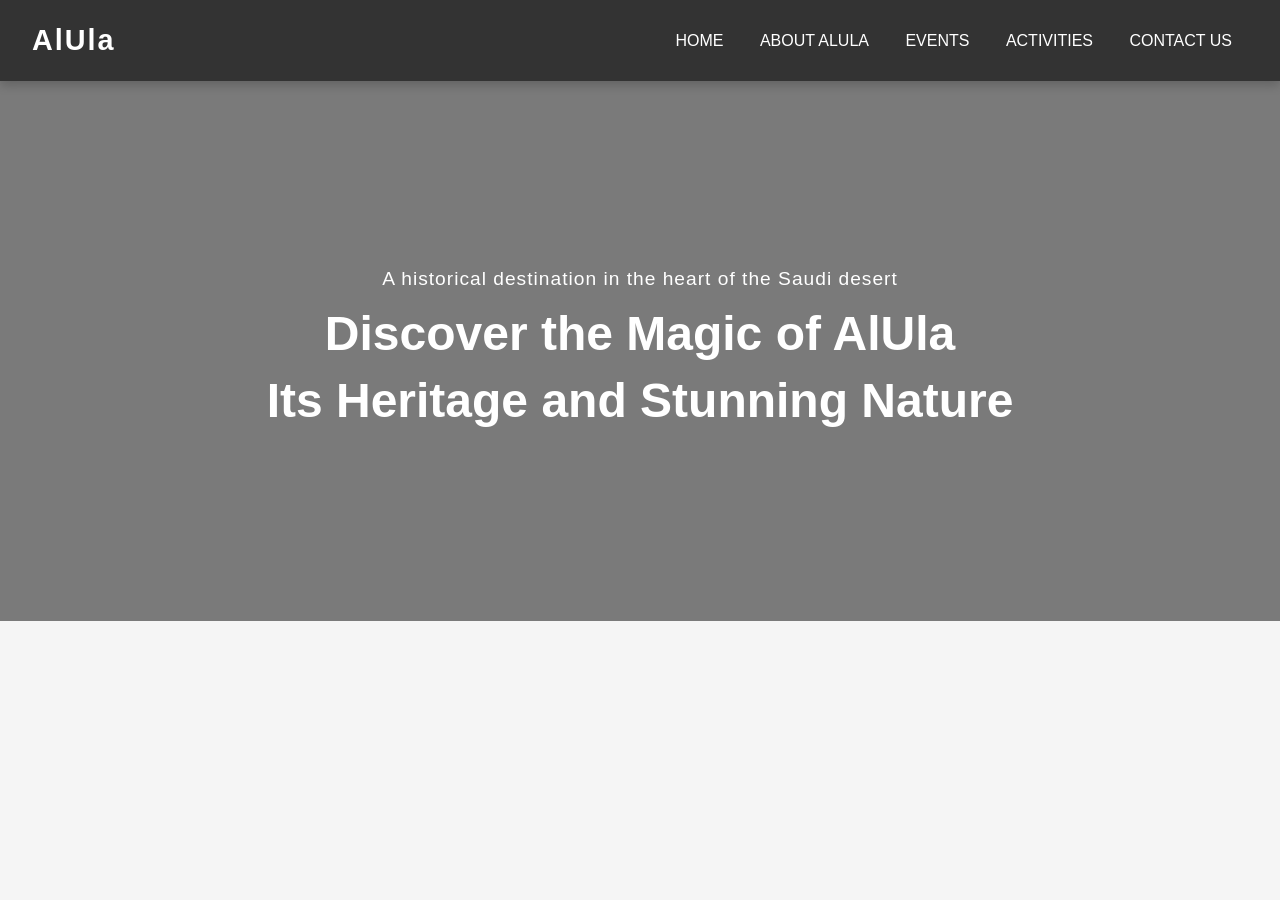
<file: html/index.html>
<?php
?>

<!DOCTYPE html>
<html lang="en">
<head>
  <meta charset="UTF-8" />
  <meta name="viewport" content="width=device-width, initial-scale=1.0"/>
  <title>AlUla - Discover the Magic</title>
  <link rel="stylesheet" href="styles.css" />
</head>
<body>
  <!-- Header Section -->
  <header class="header">
    <div class="logo"> AlUla</div>
    <nav class="nav">
      <a href="index.php">Home</a>
      <a href="About.php">About Alula</a>
      <a href="events.php">Events</a>
      <a href="Activities.php">Activities</a>
      <a href="contact.php">Contact Us</a>
    </nav>
    
  </header>

  <!-- Hero Section -->
  <section class="hero">
    <div class="overlay"></div>
    <div class="hero-content">
      <p class="subtitle">A historical destination in the heart of the Saudi desert</p>
      <h1 class="title">Discover the Magic of AlUla<br>Its Heritage and Stunning Nature</h1>
      
    </div>
  </section>
    
</body>
</html>
</file>
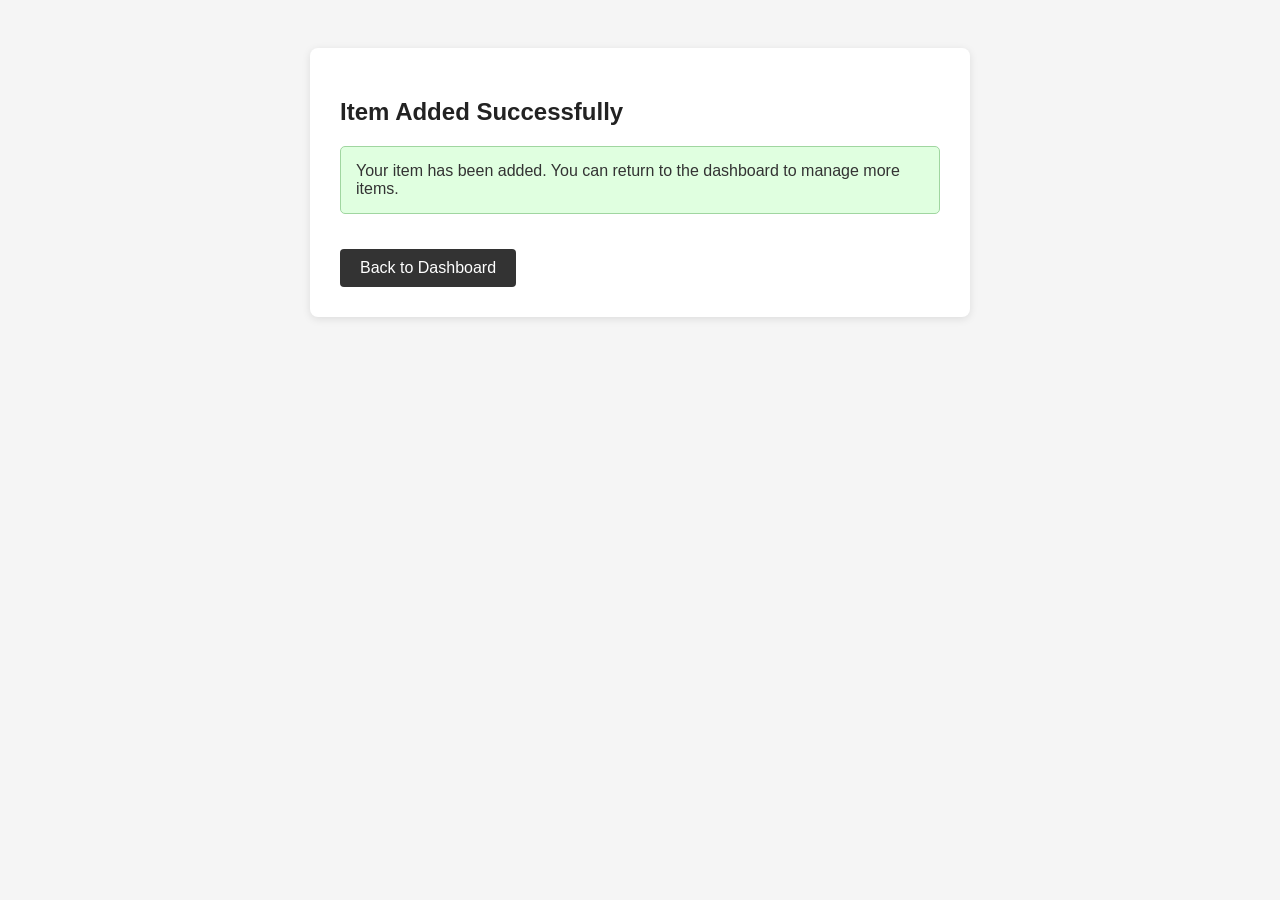
<file: html/add_item.html>
<!DOCTYPE html>
<html lang="en">
<head>
  <meta charset="UTF-8" />
  <title>Add Item - AlUla Admin</title>
  <style>
    body {
      font-family: Arial, sans-serif;
      padding: 40px;
      background-color: #f5f5f5;
      color: #333;
    }

    .container {
      background: #fff;
      padding: 30px;
      max-width: 600px;
      margin: auto;
      border-radius: 8px;
      box-shadow: 0 2px 8px rgba(0,0,0,0.1);
    }

    h2 {
      margin-bottom: 20px;
      color: #222;
    }

    p {
      font-size: 16px;
      margin-bottom: 20px;
    }

    a {
      display: inline-block;
      margin-top: 20px;
      text-decoration: none;
      background-color: #333;
      color: white;
      padding: 10px 20px;
      border-radius: 4px;
      transition: background-color 0.3s;
    }

    a:hover {
      background-color: #555;
    }

    .message {
      padding: 15px;
      background-color: #e0ffe0;
      border: 1px solid #a0d6a0;
      border-radius: 5px;
      margin-bottom: 15px;
    }
  </style>
</head>
<body>
  <div class="container">
    <h2>Item Added Successfully</h2>
    <div class="message">
      Your item has been added. You can return to the dashboard to manage more items.
    </div>
    <a href="admin_dashboard.html">Back to Dashboard</a>
  </div>
</body>
</html>
</file>
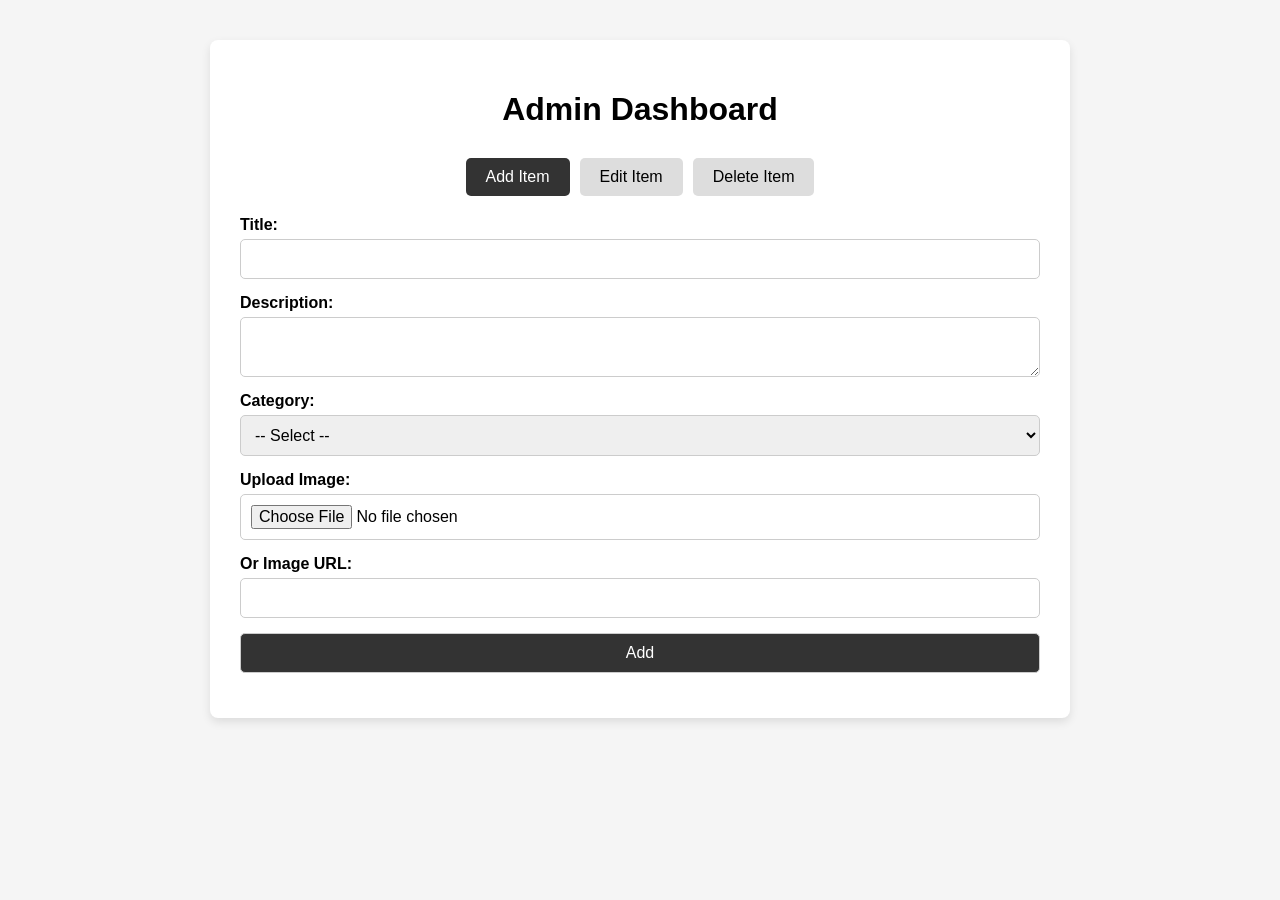
<file: html/admin.html>
<!DOCTYPE html>
<html lang="en">
<head>
  <meta charset="UTF-8" />
  <meta name="viewport" content="width=device-width, initial-scale=1.0" />
  <title>Admin Dashboard</title>
  <style>
    body {
      font-family: 'Segoe UI', sans-serif;
      margin: 0;
      background: #f5f5f5;
    }

    .admin-container {
      max-width: 800px;
      margin: 40px auto;
      background: #fff;
      padding: 30px;
      border-radius: 8px;
      box-shadow: 0 4px 10px rgba(0, 0, 0, 0.1);
    }

    h1 {
      text-align: center;
      margin-bottom: 30px;
    }

    .tabs {
      display: flex;
      justify-content: center;
      margin-bottom: 20px;
    }

    .tab {
      padding: 10px 20px;
      margin: 0 5px;
      cursor: pointer;
      background: #ddd;
      border-radius: 5px;
      transition: 0.3s;
    }

    .tab.active {
      background: #333;
      color: #fff;
    }

    .form-section {
      display: none;
    }

    .form-section.active {
      display: block;
    }

    form {
      display: flex;
      flex-direction: column;
    }

    label {
      margin-bottom: 5px;
      font-weight: bold;
    }

    input, textarea, select, button {
      padding: 10px;
      margin-bottom: 15px;
      font-size: 16px;
      border: 1px solid #ccc;
      border-radius: 5px;
    }

    button {
      background-color: #333;
      color: white;
      cursor: pointer;
    }

    button:hover {
      background-color: #555;
    }
  </style>
</head>
<body>

<div class="admin-container">
  <h1>Admin Dashboard</h1>

  <div class="tabs">
    <div class="tab active" onclick="showTab('add')">Add Item</div>
    <div class="tab" onclick="showTab('edit')">Edit Item</div>
    <div class="tab" onclick="showTab('delete')">Delete Item</div>
  </div>

  <!-- Add Form -->
  <div id="add" class="form-section active">
    <form>
      <label>Title:</label>
      <input type="text" name="title" required>

      <label>Description:</label>
      <textarea name="description" required></textarea>

      <label>Category:</label>
      <select name="category" id="add-category" onchange="toggleEventType('add')" required>
        <option value="">-- Select --</option>
        <option value="activity">Activity</option>
        <option value="events">Events</option>
      </select>

      <div id="add-event-type" style="display: none;">
        <label>Event Type:</label>
        <select name="event_type">
          <option value="">-- Select Event Type --</option>
          <option value="1">Upcoming Events</option>
          <option value="2">Festivals</option>
          <option value="3">Exhibitions</option>
        </select>
      </div>

      <label>Upload Image:</label>
      <input type="file" name="image">

      <label>Or Image URL:</label>
      <input type="url" name="image_url">

      <button type="submit">Add</button>
    </form>
  </div>

  <!-- Edit Form -->
  <div id="edit" class="form-section">
    <form>
      <label>Item ID:</label>
      <input type="number" name="item_id" required>

      <label>Title:</label>
      <input type="text" name="title" required>

      <label>Description:</label>
      <textarea name="description" required></textarea>

      <label>Category:</label>
      <select name="category" id="edit-category" onchange="toggleEventType('edit')" required>
        <option value="">-- Select --</option>
        <option value="activity">Activity</option>
        <option value="events">Events</option>
      </select>

      <div id="edit-event-type" style="display: none;">
        <label>Event Type:</label>
        <select name="event_type">
          <option value="">-- Select Event Type --</option>
          <option value="1">Upcoming Events</option>
          <option value="2">Festivals</option>
          <option value="3">Exhibitions</option>
        </select>
      </div>

      <label>Change Image (optional):</label>
      <input type="file" name="image">

      <label>Or Image URL:</label>
      <input type="url" name="image_url">

      <button type="submit">Update</button>
    </form>
  </div>


<!-- Delete Form -->
  <div id="delete" class="form-section">
    <form>
      <label>Item ID:</label>
      <input type="number" name="item_id" required>

      <label>Category:</label>
      <select name="category" required>
        <option value="">-- Select --</option>
        <option value="activity">Activity</option>
        <option value="events">Events</option>
      </select>

      <button type="submit">Delete</button>
    </form>
  </div>
</div>

<script>
  function showTab(tabId) {
    document.querySelectorAll('.form-section').forEach(section => {
      section.classList.remove('active');
    });
    document.querySelectorAll('.tab').forEach(tab => {
      tab.classList.remove('active');
    });
    document.getElementById(tabId).classList.add('active');
    document.querySelectorAll('.tab').forEach(tab => {
      if (tab.getAttribute('onclick') === `showTab('${tabId}')`) {
        tab.classList.add('active');
      }
    });
  }

  function toggleEventType(form) {
    const category = document.getElementById(`${form}-category`).value;
    const eventTypeDiv = document.getElementById(`${form}-event-type`);
    eventTypeDiv.style.display = category === 'events' ? 'block' : 'none';
  }
</script>

</body>
</html>
</file>
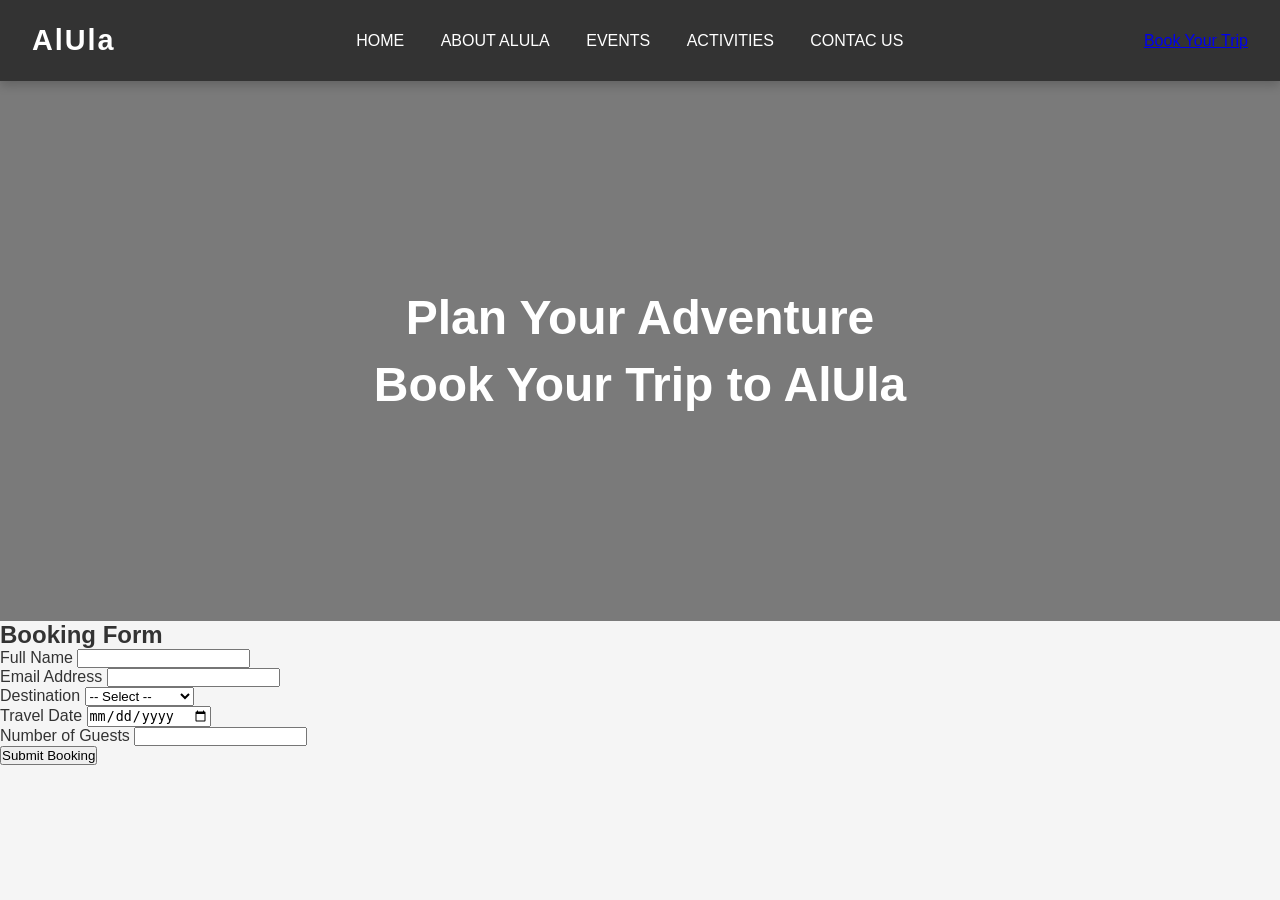
<file: html/book.html>
<!DOCTYPE html>
<html lang="en">
<head>
  <meta charset="UTF-8" />
  <meta name="viewport" content="width=device-width, initial-scale=1.0"/>
  <title>Book Your Trip - AlUla</title>
  <link rel="stylesheet" href="styles.css" />
</head>
<body>
  <header class="header">
    <div class="logo">AlUla</div>
    <nav class="nav">
      <a href="index.html">Home</a>
      <a href="About.html">About AlUla</a>
      <a href="events.html">Events</a>
     <a href="Activities.html">Activities</a>
        <a href="contact.html">Contac us</a>
    </nav>
    <a href="book.html" class="cta-button">Book Your Trip</a>
  </header>

  <section class="hero">
    <div class="overlay"></div>
    <div class="hero-content">
      <h1 class="title">Plan Your Adventure<br>Book Your Trip to AlUla</h1>
    </div>
  </section>

  <section class="booking-section">
    <div class="container">
      <h2>Booking Form</h2>
      <form class="booking-form">
        <div class="form-group">
          <label for="name">Full Name</label>
          <input type="text" id="name" name="name" required />
        </div>

        <div class="form-group">
          <label for="email">Email Address</label>
          <input type="email" id="email" name="email" required />
        </div>

        <div class="form-group">
          <label for="destination">Destination</label>
          <select id="destination" name="destination" required>
            <option value="">-- Select --</option>
            <option value="Hegra">Hegra</option>
            <option value="Elephant Rock">Elephant Rock</option>
            <option value="Old Town">Old Town</option>
          </select>
        </div>

        <div class="form-group">
          <label for="date">Travel Date</label>
          <input type="date" id="date" name="date" required />
        </div>

        <div class="form-group">
          <label for="guests">Number of Guests</label>
          <input type="number" id="guests" name="guests" min="1" required />
        </div>

        <button type="submit" class="cta-button">Submit Booking</button>
      </form>
    </div>
  </section>
    
</body>
</html>
</file>
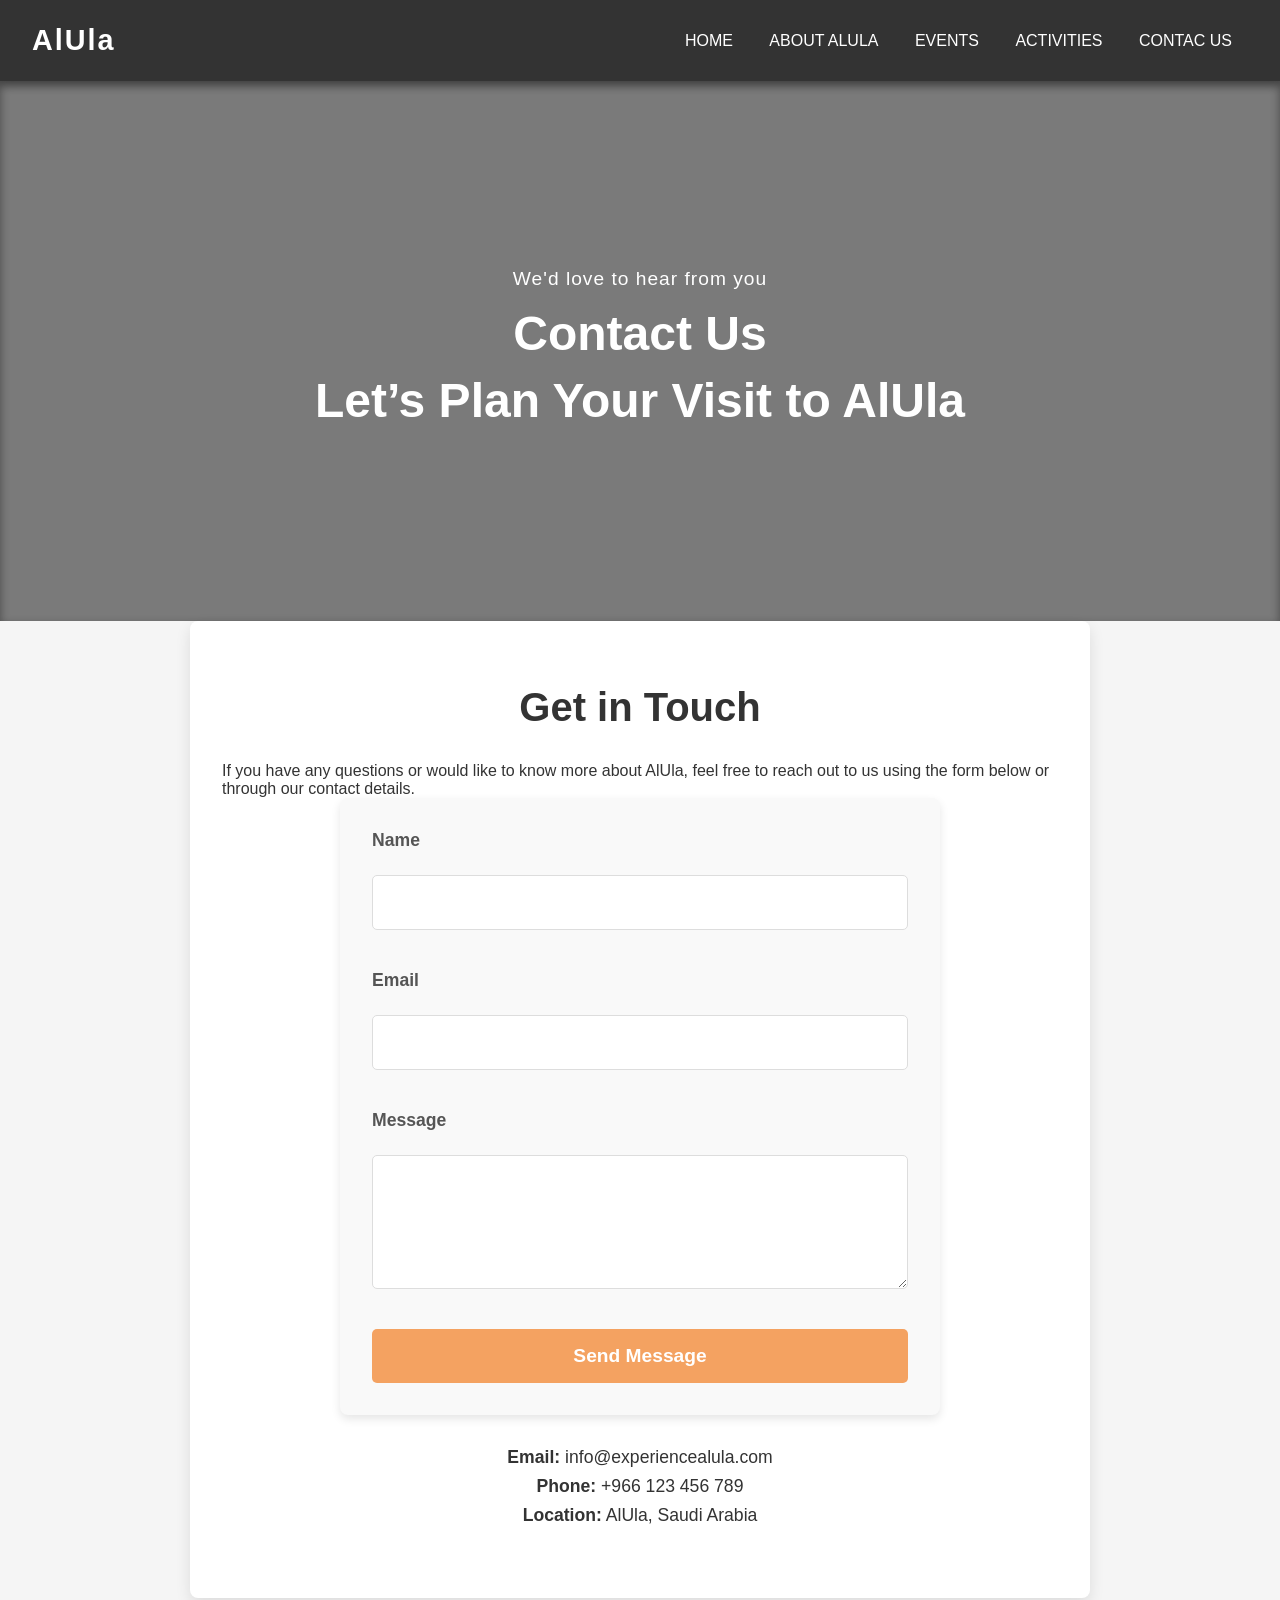
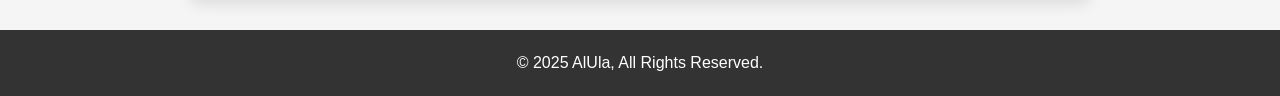
<file: html/contact.html>
<!DOCTYPE html>
<html lang="en">
<head>
  <meta charset="UTF-8" />
  <meta name="viewport" content="width=device-width, initial-scale=1.0"/>
  <title>Contact Us - AlUla</title>
  <link rel="stylesheet" href="styles.css" />
  <style>
    .hero { position: relative; height: 60vh; background-image: url('https://img.freepik.com/premium-photo/alula-scenes-from-alulatourism_1048944-22128483.jpg?ga=GA1.1.1094011716.1728049875&semt=ais_hybrid&w=740'); background-size: cover; background-position: center; display: flex; align-items: center; justify-content: center; color: white; text-align: center; box-shadow: inset 0 4px 10px rgba(0, 0, 0, 0.4); }
    .contact-section { padding: 4rem 2rem; max-width: 900px; margin: auto; background-color: #fff; border-radius: 8px; box-shadow: 0 6px 15px rgba(0, 0, 0, 0.1); }
    .contact-section h2 { text-align: center; margin-bottom: 2rem; font-size: 2.5rem; font-weight: 600; color: #333; }
    .contact-form { display: flex; flex-direction: column; gap: 1.5rem; padding: 2rem; border-radius: 8px; background-color: #f9f9f9; box-shadow: 0 4px 10px rgba(0, 0, 0, 0.1); }
    .contact-form label { font-weight: bold; font-size: 1.1rem; color: #555; }
    .contact-form input, .contact-form textarea { padding: 1rem; font-size: 1.1rem; border: 1px solid #ddd; border-radius: 5px; background-color: #fff; transition: border-color 0.3s; }
    .contact-form input:focus, .contact-form textarea:focus { border-color: #f4a261; outline: none; }
    .contact-form button { background-color: #f4a261; color: white; border: none; padding: 1rem; border-radius: 5px; font-size: 1.2rem; cursor: pointer; transition: background-color 0.3s ease; }
    .contact-form button:hover { background-color: #e76f51; }
    .contact-info { margin-top: 2rem; text-align: center; font-size: 1.1rem; }
    .contact-info p { margin: 0.5rem 0; }
  </style>
</head>
<body>
  <header class="header">
    <div class="logo"> AlUla</div>
    <nav class="nav">
      <a href="index.html">Home</a>
      <a href="About.html">About AlUla</a>
      <a href="events.html">Events</a>
      <a href="Activities.html">Activities</a>
        <a href="contact.html">Contac us</a>
    </nav>
  </header>

  <section class="hero contact-hero">
    <div class="overlay"></div>
    <div class="hero-content">
      <p class="subtitle">We'd love to hear from you</p>
      <h1 class="title">Contact Us<br>Let’s Plan Your Visit to AlUla</h1>
    </div>
  </section>

  <section class="contact-section">
    <div class="container">
      <h2>Get in Touch</h2>
      <p>If you have any questions or would like to know more about AlUla, feel free to reach out to us using the form below or through our contact details.</p>

      <form class="contact-form">
        <label for="name">Name</label>
        <input type="text" id="name" name="name" required />

        <label for="email">Email</label>
        <input type="email" id="email" name="email" required />

        <label for="message">Message</label>
        <textarea id="message" name="message" rows="5" required></textarea>

        <button type="submit" class="cta-button">Send Message</button>
      </form>

      <div class="contact-info">
        <p><strong>Email:</strong> info@experiencealula.com</p>
        <p><strong>Phone:</strong> +966 123 456 789</p>
        <p><strong>Location:</strong> AlUla, Saudi Arabia</p>
      </div>
    </div>
  </section>

  <footer>
    <p>© 2025 AlUla, All Rights Reserved.</p>
  </footer>
</body>
</html>
</file>
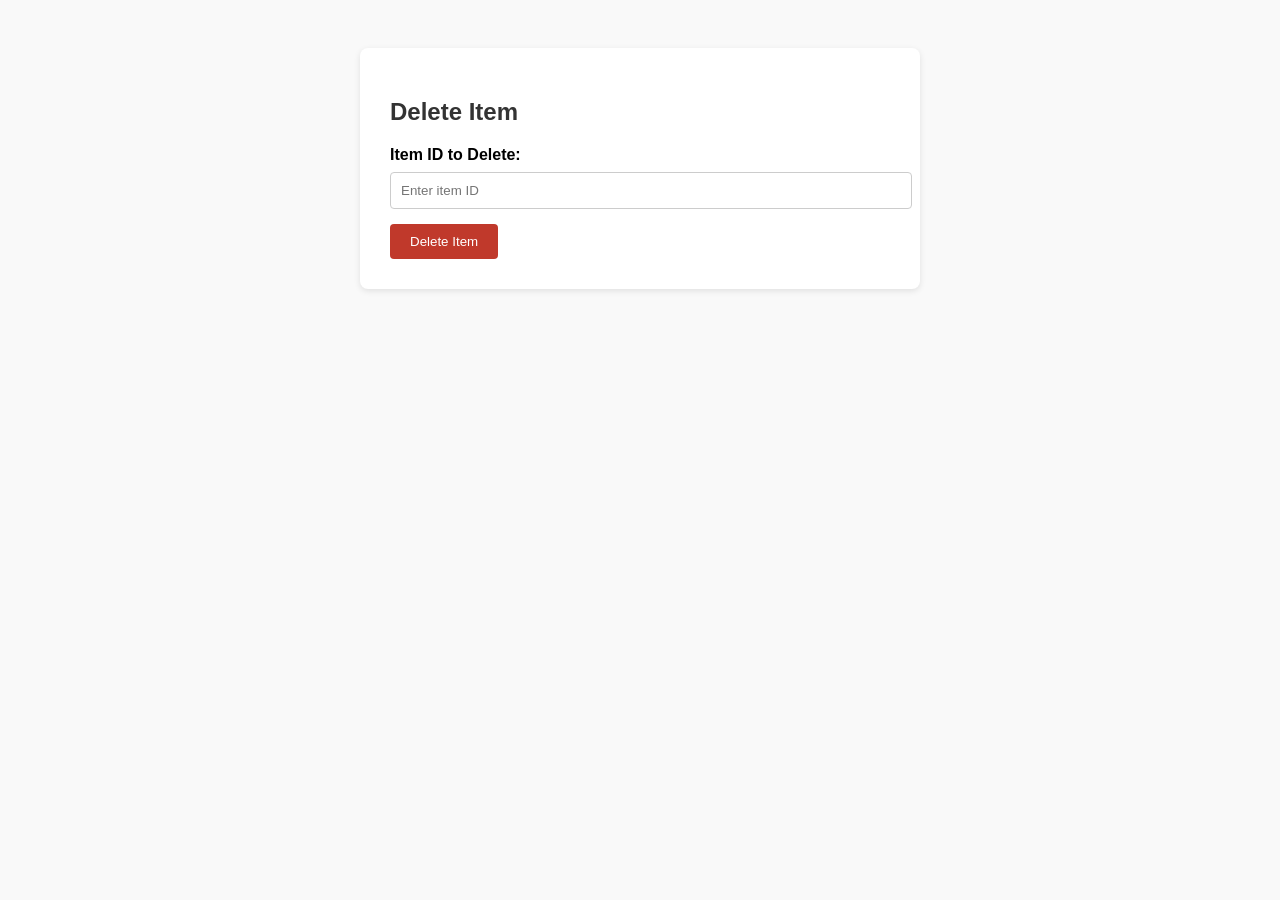
<file: html/delete.html>
<!DOCTYPE html>
<html lang="en">
<head>
  <meta charset="UTF-8">
  <title>Delete Item - AlUla Admin</title>
  <style>
    body {
      font-family: Arial, sans-serif;
      padding: 40px;
      background-color: #f9f9f9;
    }

    .container {
      background: #fff;
      padding: 30px;
      max-width: 500px;
      margin: auto;
      border-radius: 8px;
      box-shadow: 0 2px 6px rgba(0,0,0,0.1);
    }

    h2 {
      margin-bottom: 20px;
      color: #333;
    }

    label {
      display: block;
      margin-bottom: 8px;
      font-weight: bold;
    }

    input[type="number"] {
      width: 100%;
      padding: 10px;
      margin-bottom: 15px;
      border: 1px solid #ccc;
      border-radius: 4px;
    }

    button {
      background-color: #c0392b;
      color: white;
      padding: 10px 20px;
      border: none;
      border-radius: 4px;
      cursor: pointer;
    }

    button:hover {
      background-color: #e74c3c;
    }
  </style>
</head>
<body>
  <div class="container">
    <h2>Delete Item</h2>
    <form>
      <label>Item ID to Delete:</label>
      <input type="number" name="item_id" placeholder="Enter item ID" required>
      <button type="submit">Delete Item</button>
    </form>
  </div>
</body>
</html>
</file>
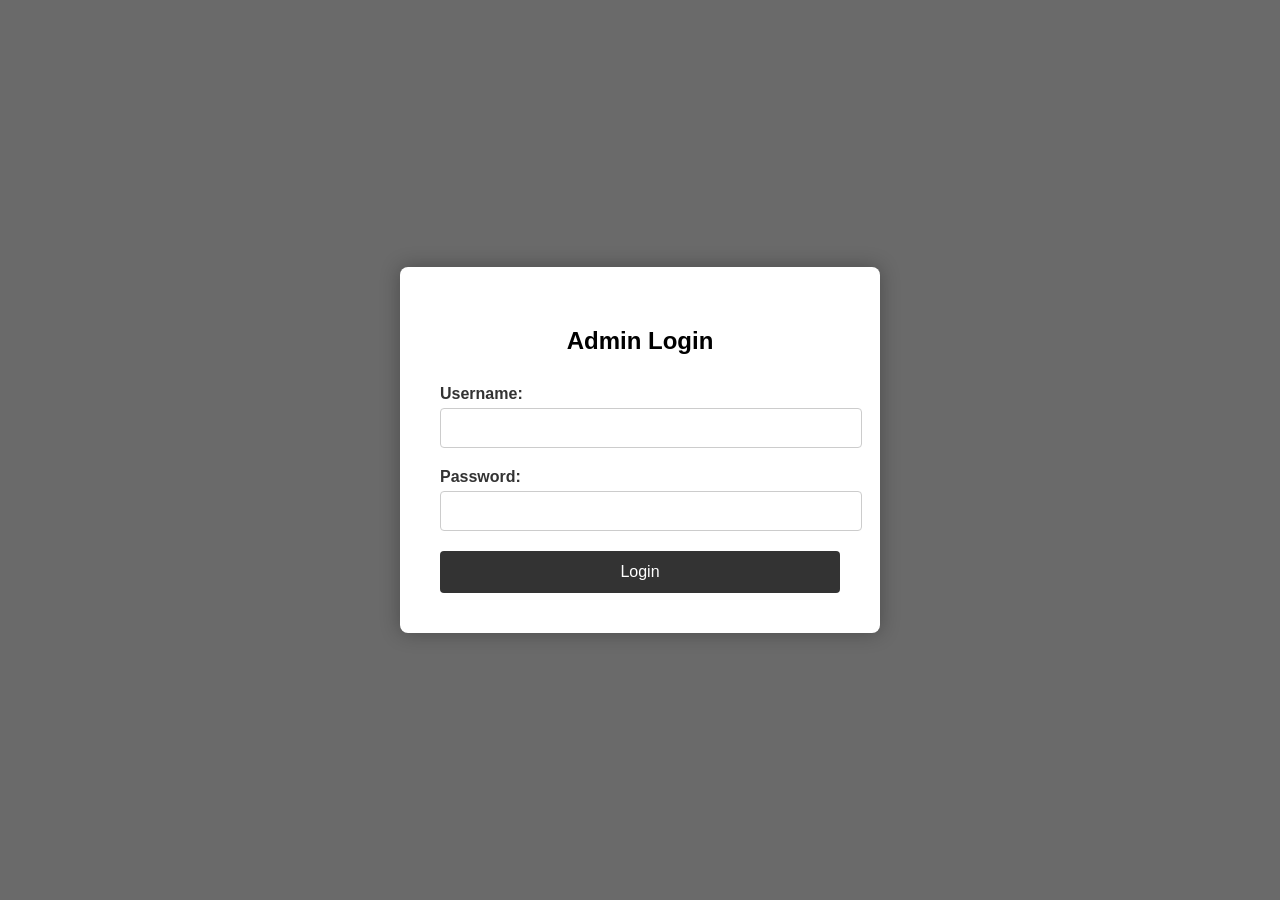
<file: html/login.html>
<!DOCTYPE html>
<html lang="en">
<head>
  <meta charset="UTF-8" />
  <title>Admin Login - AlUla</title>
  <style>
    body {
      margin: 0;
      font-family: 'Segoe UI', sans-serif;
      background-color: #6a6a6a;
      display: flex;
      align-items: center;
      justify-content: center;
      height: 100vh;
    }

    .login-box {
      background-color: #fff;
      padding: 40px;
      border-radius: 8px;
      width: 100%;
      max-width: 400px;
      box-shadow: 0 0 20px rgba(0,0,0,0.3);
    }

    .login-box h2 {
      text-align: center;
      margin-bottom: 30px;
      color: #000;
    }

    .login-box label {
      font-weight: bold;
      color: #333;
      display: block;
      margin-bottom: 5px;
    }

    .login-box input {
      width: 100%;
      padding: 10px;
      margin-bottom: 20px;
      border: 1px solid #ccc;
      border-radius: 4px;
      font-size: 16px;
    }

    .login-box button {
      width: 100%;
      padding: 12px;
      background-color: #333;
      color: white;
      border: none;
      font-size: 16px;
      border-radius: 4px;
      cursor: pointer;
    }

    .login-box button:hover {
      background-color: #555;
    }

    .error-message {
      color: red;
      text-align: center;
      margin-bottom: 15px;
    }
  </style>
</head>
<body>

  <div class="login-box">
    <h2>Admin Login</h2>

    <form onsubmit="return fakeLogin(event)">
      <label for="Username">Username:</label>
      <input type="text" name="Username" id="Username" required />

      <label for="Password">Password:</label>
      <input type="password" name="Password" id="Password" required />

      <button type="submit">Login</button>
    </form>

    <div id="error-msg" class="error-message" style="display: none;">
      Invalid username or password.
    </div>
  </div>

  <script>
    function fakeLogin(event) {
      event.preventDefault();
      const username = document.getElementById('Username').value;
      const password = document.getElementById('Password').value;

      if (username === "admin" && password === "12345") {
        window.location.href = "admin.html";
      } else {
        document.getElementById('error-msg').style.display = 'block';
      }
    }
  </script>

</body>
</html>
</file>
<file: html/styles.css>
/*---------------------------------------
  1. Reset and Base Styles
----------------------------------------*/
* {
  margin: 0;
  padding: 0;
  box-sizing: border-box;
}

body {
   margin: 0; 
  font-family: Arial, sans-serif;
  background-color: #f5f5f5; 
  color: #333;
}

/*---------------------------------------
  2. Header
----------------------------------------*/
.header {
  background-color: #333;
  color: white;
  padding: 1.5rem 2rem;
  display: flex;
  justify-content: space-between;
  align-items: center;
  box-shadow: 0 4px 10px rgba(0, 0, 0, 0.2);
}

.logo {
  font-size: 1.8rem;
  font-weight: bold;
  letter-spacing: 2px;
}

.nav a {
  color: white;
  margin: 0 1rem;
  text-decoration: none;
  text-transform: uppercase;
  font-weight: 500;
}

/*---------------------------------------
  3. Hero Section (Shared Across Pages)
----------------------------------------*/
.hero {
  height: 60vh;
  background-image: url('https://img.freepik.com/premium-photo/maraya-alula-saudi-arabia-mirrored-building-middle-desert_1199132-23875.jpg');
  background-size: cover;
  background-position: center;
  position: relative;
  display: flex;
  align-items: center;
  justify-content: center;
  text-align: center;
  padding: 0 20px;
  
  
}

.overlay { position: absolute; 
  top: 0; left: 0; 
  width: 100%; 
  height: 100%; 
  background: rgba(0, 0, 0, 0.5); 
}

.hero-content { position: relative; z-index: 1; color: white}

.subtitle {
  font-size: 1.2rem;
  margin-bottom: 10px;
  letter-spacing: 1px;
}

.title { font-size: 3rem; line-height: 1.4; font-weight: 600; }

/*---------------------------------------
  4. Section Titles
----------------------------------------*/
.section-title {
  text-align: center;
  margin: 3rem 0 1.5rem;
  font-size: 2.5rem;
  color: #333;
  font-weight: 600;
}

/*---------------------------------------
  5. Activity & Event Cards Grid (Updated)
----------------------------------------*/
/* Tabs */
.tabs-container {
  display: flex;
  justify-content: center;
  gap: 1rem;
  margin: 2rem 0;
  flex-wrap: wrap;
}

.tab-button {
  padding: 0.6rem 1.2rem;
  border: none;
  border-radius: 20px;
  background-color: #eee;
  color: #333;
  font-weight: 500;
  cursor: pointer;
  transition: background-color 0.3s;
}

.tab-button:hover {
  background-color: #c2b280;
  color: white;
}

.tab-button.active {
  background-color: #c2b280;
  color: white;
}

/* Tab content */
.events-tab {
  display: none;
}

.events-tab.active {
  display: block;
}

.cards-grid {
  display: grid;
  grid-template-columns: repeat(4, 1fr);
  gap: 20px;
  padding: 2rem;
}

.card {
  background-color: #fff;
  border-radius: 12px;
  box-shadow: 0 4px 12px rgba(0, 0, 0, 0.1);
  overflow: hidden;
  transition: transform 0.3s ease;
  display: flex;
  flex-direction: column;
}

.card:hover {
  transform: scale(1.03);
}

.card img {
  width: 100%;
  height: 200px;
  object-fit: cover;
}

.card .details {
  padding: 1rem;
}

.card .details h3 {
  font-size: 1.2rem;
  color: #333;
  margin-bottom: 0.5rem;
}

.card .details p {
  font-size: 0.95rem;
  color: #666;
}
.card .details p {
  font-size: 0.95rem;
  color: #666;
  overflow: hidden;
  display: -webkit-box;
  -webkit-line-clamp: 2;
  -webkit-box-orient: vertical;
  text-overflow: ellipsis;
  max-height: 3rem;
  position: relative;
}

.card .details .see-more {
  display: inline-block;
  margin-top: 0.5rem;
  font-size: 0.85rem;
  color: #c2b280;
  cursor: pointer;
  text-decoration: underline;
}
/*---------------------------------------
  6. Contact Section
----------------------------------------*/
.contact-section {
  padding: 4rem 2rem;
  background-color: #f9f9f9;
}

.contact-form {
  max-width: 600px;
  margin: auto;
  background: white;
  padding: 2rem;
  border-radius: 10px;
  box-shadow: 0 2px 8px rgba(0,0,0,0.1);
}

.contact-form input,
.contact-form textarea {
  width: 100%;
  padding: 0.75rem;
  margin-bottom: 1rem;
  border: 1px solid #ccc;
  border-radius: 5px;
}

.contact-form button {
  background-color: #f4a261;
  color: white;
  padding: 0.75rem 1.5rem;
  border: none;
  border-radius: 5px;
  font-weight: bold;
  cursor: pointer;
}

.contact-form button:hover {
  background-color: #e76f51;
}

/*---------------------------------------
  7. Footer
----------------------------------------*/
footer {
  text-align: center;
  padding: 1.5rem;
  background-color: #333;
  color: white;
  margin-top: 2rem;
}

/*---------------------------------------
  8. Responsive
----------------------------------------*/
@media (max-width: 768px) {
  .hero-content .title {
    font-size: 2rem;
  }

  .hero-content .subtitle {
    font-size: 1rem;
  }

  .header {
    flex-direction: column;
    align-items: flex-start;
  }

  .nav {
    margin-top: 10px;
  }

  .nav a {
    display: inline-block;
    margin: 5px 10px 0 0;
  }
}
</file>
